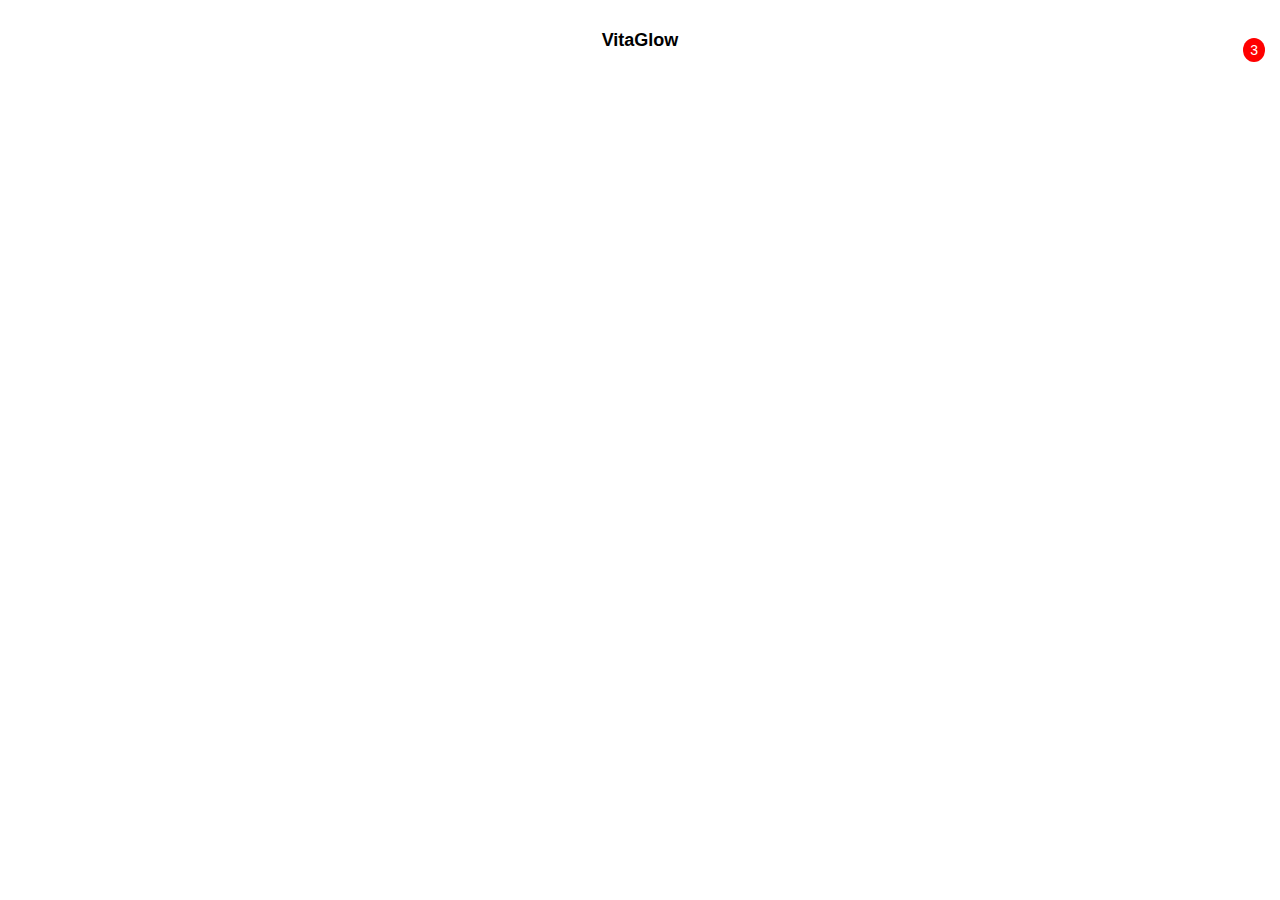
<file: index.html>
<!DOCTYPE html>
<html lang="en">
<head>
    <meta charset="UTF-8">
    <meta name="viewport" content="width=device-width, initial-scale=1.0">
    <title>VitaGlow</title>
    <link rel="stylesheet" href="styles.css">
<link rel="stylesheet" href=
  "https://site-assets.fontawesome.com/releases/v6.7.1/css/all.css">
  <link rel="stylesheet" href=
  "https://site-assets.fontawesome.com/releases/v6.7.1/css/sharp-duotone-thin.css">
  <link rel="stylesheet" href=
  "https://site-assets.fontawesome.com/releases/v6.7.1/css/sharp-duotone-solid.css">
  <link rel="stylesheet" href=
  "https://site-assets.fontawesome.com/releases/v6.7.1/css/sharp-duotone-regular.css">
  <link rel="stylesheet" href=
  "https://site-assets.fontawesome.com/releases/v6.7.1/css/sharp-duotone-light.css">
  <link rel="stylesheet" href=
  "https://site-assets.fontawesome.com/releases/v6.7.1/css/sharp-thin.css">
  <link rel="stylesheet" href=
  "https://site-assets.fontawesome.com/releases/v6.7.1/css/sharp-solid.css">
  <link rel="stylesheet" href=
  "https://site-assets.fontawesome.com/releases/v6.7.1/css/sharp-regular.css">
  <link rel="stylesheet" href=
  "https://site-assets.fontawesome.com/releases/v6.7.1/css/sharp-light.css">
  <link rel="stylesheet" href=
  "https://site-assets.fontawesome.com/releases/v6.7.1/css/duotone-thin.css">
  <link rel="stylesheet" href=
  "https://site-assets.fontawesome.com/releases/v6.7.1/css/duotone-regular.css">
  <link rel="stylesheet" href=
  "https://site-assets.fontawesome.com/releases/v6.7.1/css/duotone-light.css"></head>
<body>

    <header>
        <div class="icon truck-icon">
            <i id="tracking" class="fas fa-truck"></i>
        </div>
        <h2>VitaGlow</h2>
        <div class="cart-icon">
            <i class="fas fa-shopping-bag"></i>
            <span class="cart-count">3</span>
        </div>
    </header>

    <main id="product-container">
        <!-- Products will be added here dynamically -->
    </main>
 <div class="popup" id="popup">
    <div class="popup-content">
        <button class="close-button">Close</button>
        <div class="popup-details">
            <div class="compact-header">
                <div class="small-image"></div>
                <div class="product-info">
                    <h2></h2>
                    <p class="price"></p>
                </div>
            </div>
            <div class="product-details">
                <p>✨ যদি চাই গ্লোয়িং, সফট ও হাইড্রেটেড স্কিন....<br>
                তাহলে একটাই সলিউশন <br>
                COSRX Advanced Snail 92 All in One Cream✨</p>

                <p>COSRX Advanced Snail 92 All in One Cream মূলত snail mucin (শামুকের নিঃসৃত মিউসিন) দিয়ে তৈরি, যা ত্বকের হাইড্রেশন, রিপেয়ার এবং ব্রাইটনিং-এ সাহায্য করে।</p>

                <p><strong>মূল উপাদান ও উপকারিতা:</strong></p>
                <ol>
                    <li>Snail Secretion Filtrate (92%) – ত্বকের আর্দ্রতা ধরে রাখে, হাইড্রেশন দেয় এবং স্কিন রিপেয়ার করে।</li>
                    <li>Sodium Hyaluronate – স্কিন ডিপলি ময়েশ্চারাইজ করে, পানি ধরে রাখে</li>
                    <li>Panthenol (Vitamin B5) – স্কিনকে শান্ত করে, লালচে ভাব কমায় এবং হাইড্রেট করে।</li>
                    <li>Allantoin – স্কিন সফট ও স্মুথ করে এবং ইরিটেশন কমায়।</li>
                    <li>Arginine – স্কিন রিপেয়ার ও অ্যান্টি-এজিং প্রভাব রাখে।</li>
                    <li>Carbomer – ক্রিমের টেক্সচার মসৃণ রাখতে সাহায্য করে।</li>
                </ol>
                <p>এটি অ্যালকোহল-মুক্ত, প্যারাবেন-মুক্ত, সুগন্ধি-মুক্ত।</p>

                <p><strong>যাদের জন্য উপযুক্ত:</strong></p>
                <p>✅ ড্রাই স্কিন – স্কিনকে গভীরভাবে ময়েশ্চারাইজ করে ও হাইড্রেশন ধরে রাখে।<br>
                ✅ কম্বিনেশন স্কিন – স্কিনের শুষ্ক অংশগুলিকে ময়েশ্চার দেয়, কিন্তু খুব বেশি তেলতেলে করে না।<br>
                ✅ সেনসিটিভ স্কিন – স্কিন রিপেয়ার করে, রেডনেস কমায় ও স্কিনকে শান্ত রাখে।<br>
                ✅ নরমাল স্কিন – নিয়মিত ব্যবহার করলে স্কিন সফট ও গ্লোয়িং রাখে।</p>

                <p><strong>যাদের জন্য কম উপযুক্ত:</strong></p>
                <p>❌ অয়েলি ও একনে-প্রোন স্কিন – এটি একটু ভারী টেক্সচারের, তাই একনে-প্রোন বা একদম বেশি তেলতেলে স্কিনে ব্রেকআউটের সম্ভাবনা থাকতে পারে।</p>

                <p>তবে যদি অয়েলি স্কিনের কেউ এটি ব্যবহার করতে চান, তাহলে খুব অল্প পরিমাণে নিয়ে নরমাল বা শীতকালে ব্যবহার করা যেতে পারে।<br>
                যাদের snail mucin-এর প্রতি অ্যালার্জি আছে, তাদের জন্য এটি উপযুক্ত নয়।</p>
            </div>
        </div>
        <div class="floating-buttons">
            <button class="btn-solid order-now" onclick="window.location.href='address.html'">Order Now</button>
            <button class="btn-solid add-to-cart">Add to Cart</button>
        </div>
    </div>
</div> <script src="script.js"></script>


</body>
</html>
</file>
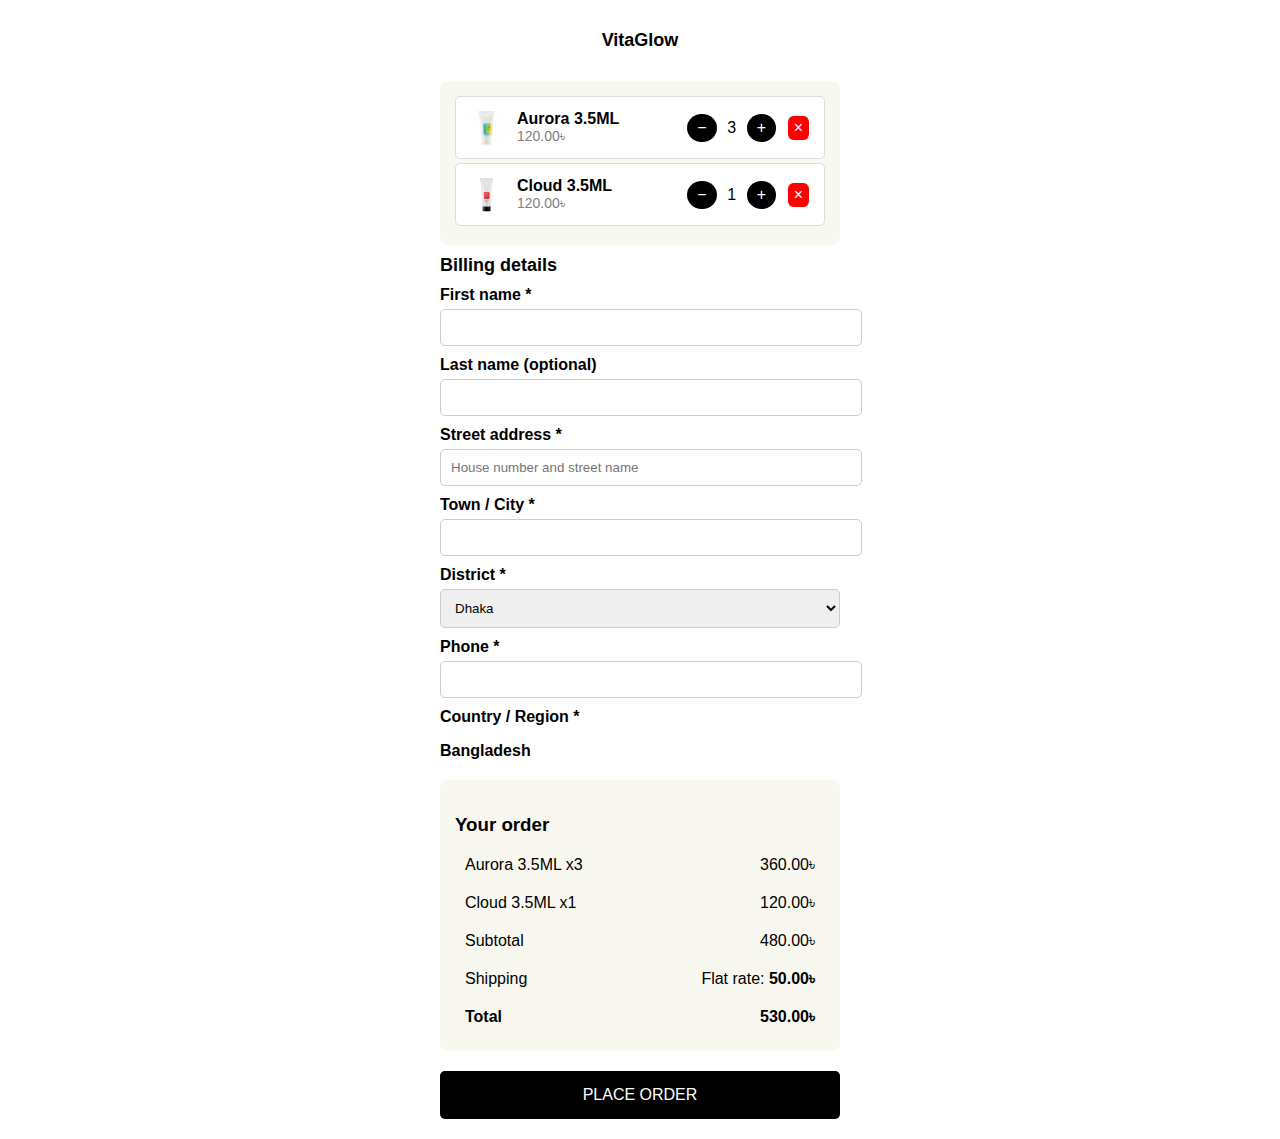
<file: address.html>
<!DOCTYPE html>
<html lang="en">
<head>
    <meta charset="UTF-8">
    <meta name="viewport" content="width=device-width, initial-scale=1.0">
    <title>Checkout Page</title>
      <link rel="stylesheet" href="https://site-assets.fontawesome.com/releases/v6.7.1/css/all.css">
    <link rel="stylesheet" href=
  "https://site-assets.fontawesome.com/releases/v6.7.1/css/duotone-regular.css">
  <link rel="stylesheet" href=
  "https://site-assets.fontawesome.com/releases/v6.7.1/css/duotone-light.css">
  <style>
        body {
            font-family: Arial, sans-serif;
            margin: 0;
            padding: 20px;
        }
        .container {
            max-width: 400px;
            margin: auto;
            background-color: #fff;
            border-radius: 8px;
        }
  .cart-items {
    background-color: #f8f8f1;
    padding: 15px;
    margin-top: 20px;
    border-radius: 8px;
    display: flex;              /* Added */
    flex-direction: column;     /* Added */
    align-items: center;        /* Keeps items centered vertically */
}

.cart-item {
    display: flex;
    align-items: center;
    background: white;
    padding: 8px;
    border-radius: 5px;
    margin-bottom: 4px;
    position: relative;
    border: 1px solid #ddd;
    width: 100%;                /* Changed from 96% to 100% */
    max-width: 600px;           /* Added to prevent overflow */
    gap: 8px;
    box-sizing: border-box;     /* Added to include padding in width */
}

.cart-item img {
    width: 45px;
    height: 45px;
    object-fit: cover;
    border-radius: 5px;
    flex-shrink: 0;
}

.item-details {
    display: flex;
    flex-direction: column;
    flex: 1;
    min-width: 0;
}

.item-info {
    display: flex;
    flex-direction: column;
}

.item-name {
    font-weight: bold;
    font-size: 16px;
    white-space: nowrap;
    overflow: hidden;
    text-overflow: ellipsis;
}

.item-price {
    color: gray;
    font-size: 14px;
}

.quantity-controls {
    display: flex;
    align-items: center;
    justify-content: center;
    gap: 5px;
    margin-left: auto;
    padding-right: 40px;        /* Reduced from 21% to a fixed value */
    height: 100%;
}

.quantity-btn {
    background: black;
    color: white;
    border: none;
    padding: 5px 10px;
    cursor: pointer;
    border-radius: 50%;
    font-size: 16px;
}

.quantity-number {
    min-width: 20px;
    text-align: center;
    font-size: 16px;
}

.remove-item {
    background: red;
    color: white;
    border: none;
    font-size: 16px;
    cursor: pointer;
    padding: 3px 6px;
    position: absolute;
    right: 15px;
    border-radius: 25%;
}
        h2 {
            margin-bottom: 10px;
        }
        label {
            font-weight: bold;
            display: block;
            margin-top: 10px;
        }
        input, select {
            width: 100%;
            padding: 10px;
            margin-top: 5px;
            border: 1px solid #ccc;
            border-radius: 5px;
        }
        .order-summary {
            background-color: #f8f8f1;
            padding: 15px;
            margin-top: 20px;
            border-radius: 8px;
        }
        .order-summary h3 {
            margin-bottom: 10px;
        }
        .order-table {
            width: 100%;
            border-collapse: collapse;
        }
        .order-table td, .order-table th {
            padding: 10px;
        }
        .order-table td:first-child {
            text-align: left;
        }
        .order-table td:last-child {
            text-align: right;
        }
        .total {
            font-weight: bold;
        }
        .place-order {
            background-color: black;
            color: white;
            padding: 15px;
            width: 100%;
            border: none;
            cursor: pointer;
            font-size: 16px;
            margin-top: 20px;
            border-radius: 5px;
        }
   header {
    display: flex;
    justify-content: space-between;
    align-items: center;
    padding: 0;
    background: white;
    font-size: 24px;
    position: relative;
    overflow: hidden;
}
.icon i, .cart-icon i {
    font-size: 30px;
}

.cart-icon {
  color:white;
    position: relative;
}

.cart-count {
    position: absolute;
    top: -5px;
    right: -5px;
    background: white;
    color: white;
    font-size: 14px;
    border-radius: 50%;
    padding: 4px 7px;
}
@keyframes rotate-shake {
    0%, 100% { transform: rotate(0deg); }
    20% { transform: rotate(-10deg); }
    40% { transform: rotate(10deg); }
    60% { transform: rotate(-10deg); }
    80% { transform: rotate(10deg); }
}

.cart-shaking {
    animation: rotate-shake 0.5s ease-in-out;
}
.truck-icon {
    position: relative;
    transition: transform 2s linear;
}
  h2 {
    font-size: 18px;
    margin-top: 10px;
}

    </style>
</head>
<body>
 <header>
        <div class="icon truck-icon">
            <i onclick="window.location.href='index.html'" id="tracking" class="fas fa-arrow-left"></i>
        </div>
        <h2>VitaGlow</h2>
        <div class="cart-icon">
                 <i onclick="window.location.href='index.html'" id="tracking" class="fas fa-arrow-left"></i>
       <span class="cart-count"></span>
        </div>
    </header>

<div class="container">
  <div class="cart-items"></div>

    <h2>Billing details</h2>
    <label>First name *</label>
    <input type="text">

    <label>Last name (optional)</label>
    <input type="text">

    
    <label>Street address *</label>
    <input type="text" placeholder="House number and street name">

    <label>Town / City *</label>
    <input type="text">

    <label>District *</label>
    <select id="districts">
        <!-- Populated by JavaScript -->
    </select>

    <label>Phone *</label>
    <input type="text">
<label>Country / Region *</label>
    <p><strong>Bangladesh</strong></p>

    <div class="order-summary">
        <h3>Your order</h3>
        <table class="order-table">
            <tbody id="orderDetails"></tbody>
            <tr>
                <td>Shipping</td>
                <td>Flat rate: <strong>50.00৳</strong></td>
            </tr>
            <tr class="total">
                <td>Total</td>
                <td id="totalPrice"></td>
            </tr>
        </table>
    </div>

    <button class="place-order"   onclick="window.location.href='process.html'">PLACE ORDER</button>
</div>

<script>
    // Product Data
    // Initial products array
const products = [
    { name: "Aurora 3.5ML", quantity: 3, price: 120.00 },
    { name: "Cloud 3.5ML", quantity: 1, price: 120.00 }
];

// Convert initial products to cart format with added IDs and images
let cart = products.map((product, index) => ({
    id: index + 1,
    name: product.name,
    price: product.price,
    quantity: product.quantity,
    image: `p${index + 1}.jpg`
}));

// DOM elements
const cartItemsContainer = document.querySelector(".cart-items");
const orderDetails = document.getElementById("orderDetails");
const subtotalElement = document.getElementById("subtotal");
const totalPriceElement = document.getElementById("totalPrice");

// Districts List
const districts = [
    "Dhaka", "Chattogram", "Rajshahi", "Khulna", "Barishal",
    "Sylhet", "Rangpur", "Mymensingh", "Cumilla", "Gazipur",
    "Narayanganj", "Jessore", "Bogra", "Dinajpur", "Tangail"
];

function renderCart() {
    // Clear existing content
    cartItemsContainer.innerHTML = "";
    orderDetails.innerHTML = "";
    
    let subtotal = 0;
    const shippingCost = 50.00;

    // Render cart items
    cart.forEach(item => {
        subtotal += item.price * item.quantity;

        // Cart items display
        const cartItem = document.createElement("div");
        cartItem.classList.add("cart-item");
        cartItem.innerHTML = `
            <img src="${item.image}" alt="${item.name}">
            <div class="item-details">
                <div class="item-info">
                    <span class="item-name">${item.name}</span>
                    <span class="item-price">${item.price.toFixed(2)}৳</span>
                </div>
            </div>
            <div class="quantity-controls">
                <button class="quantity-btn decrease" data-id="${item.id}">−</button>
                <span class="quantity-number">${item.quantity}</span>
                <button class="quantity-btn increase" data-id="${item.id}">+</button>
            </div>
            <button class="remove-item" data-id="${item.id}">×</button>
        `;
        cartItemsContainer.appendChild(cartItem);

        // Order details display
        const row = document.createElement("tr");
        row.innerHTML = `
            <td>${item.name} x${item.quantity}</td>
            <td>${(item.price * item.quantity).toFixed(2)}৳</td>
        `;
        orderDetails.appendChild(row);
    });

    // Add subtotal row
    const subtotalRow = document.createElement("tr");
    subtotalRow.innerHTML = `<td>Subtotal</td><td>${subtotal.toFixed(2)}৳</td>`;
    orderDetails.appendChild(subtotalRow);

    // Calculate and display total
    const total = subtotal + shippingCost;
    
    // Update total price (now inside the table)
    if (totalPriceElement) {
        totalPriceElement.innerHTML = `<strong>${total.toFixed(2)}৳</strong>`;
    }

    // Update subtotal if element exists
    if (subtotalElement) {
        subtotalElement.textContent = `${subtotal.toFixed(2)}৳`;
    }
}

function updateQuantity(id, change) {
    id = parseInt(id);
    const item = cart.find(product => product.id === id);
    if (item) {
        item.quantity += change;
        if (item.quantity < 1) {
            removeItem(id);
            return;
        }
        renderCart();
    }
}

function removeItem(id) {
    id = parseInt(id);
    cart = cart.filter(item => item.id !== id);
    renderCart();
}

// Event listener for cart interactions
cartItemsContainer.addEventListener("click", function (e) {
    if (e.target.classList.contains("increase")) {
        updateQuantity(e.target.dataset.id, 1);
    } else if (e.target.classList.contains("decrease")) {
        updateQuantity(e.target.dataset.id, -1);
    } else if (e.target.classList.contains("remove-item")) {
        removeItem(e.target.dataset.id);
    }
});

// Populate districts dropdown
const districtSelect = document.getElementById("districts");
districts.forEach(district => {
    const option = document.createElement("option");
    option.textContent = district;
    districtSelect.appendChild(option);
});

// Initial render
renderCart();
</script>

</body>
</html>
</file>
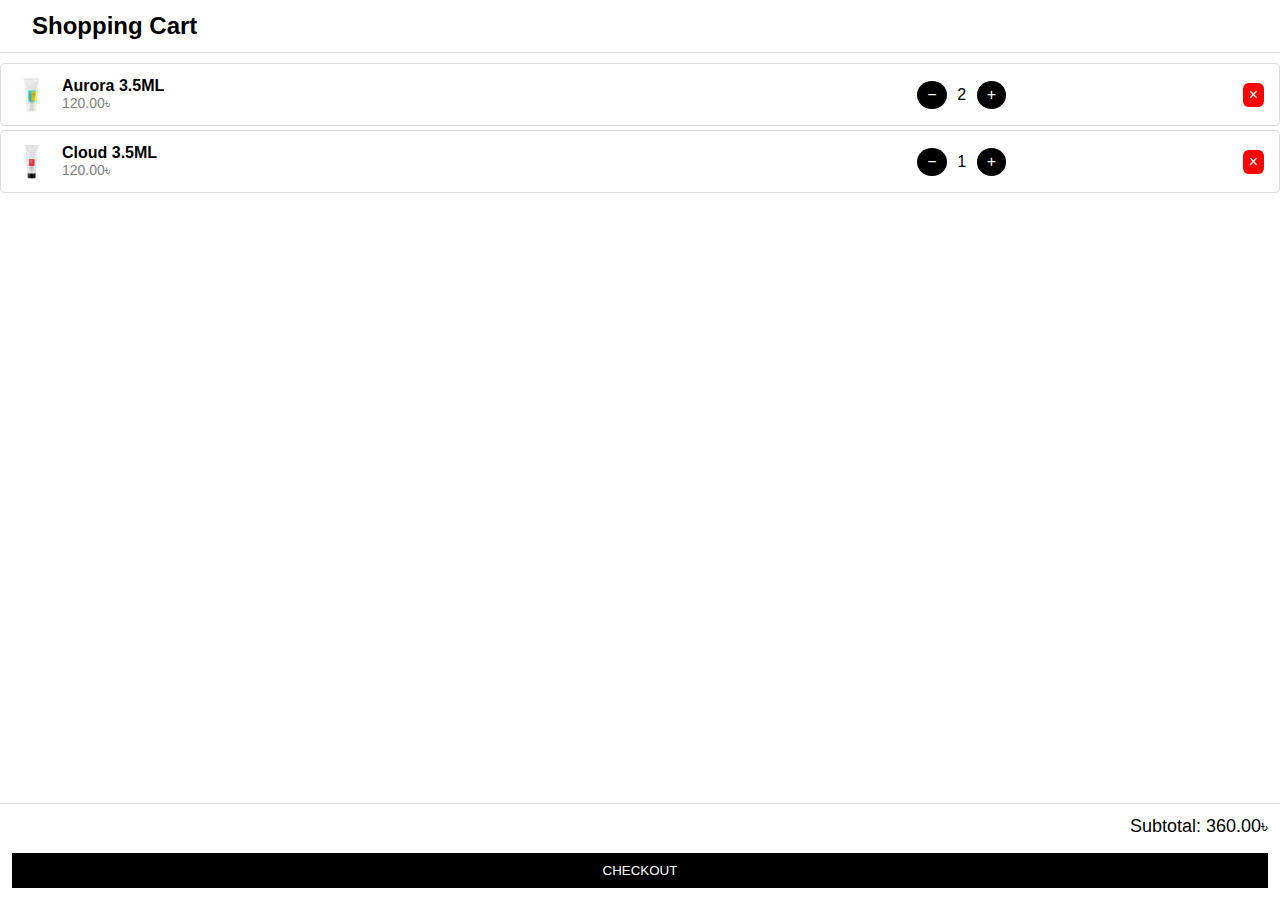
<file: cart.html>
<!DOCTYPE html>
<html lang="en">
<head>
    <meta charset="UTF-8">
    <meta name="viewport" content="width=device-width, initial-scale=1.0">
    <title>Shopping Cart</title>
    <link rel="stylesheet" href="https://site-assets.fontawesome.com/releases/v6.7.1/css/all.css">
    <link rel="stylesheet" href=
  "https://site-assets.fontawesome.com/releases/v6.7.1/css/duotone-regular.css">
  <link rel="stylesheet" href=
  "https://site-assets.fontawesome.com/releases/v6.7.1/css/duotone-light.css">
    <style>
        * {
            box-sizing: border-box;
            margin: 0;
            padding: 0;
        }

        body {
            font-family: Arial, sans-serif;
            background: #fff;
            display: flex;
            flex-direction: column;
            height: 100vh;
            overflow-x: hidden;
        }

        header {
            display: flex;
            gap:20px;
            align-items: center;
            padding: 12px;
            background: white;
            border-bottom: 1px solid #ddd;
            position: sticky;
            top: 0;
            z-index: 1000;
            width: 100%;
            margin-bottom:10px;
        }

        .close-cart {
            background: none;
            border: none;
            font-size: 24px;
            cursor: pointer;
        }

        .cart-item {
            display: flex;
            align-items: center;
            background: white;
            padding: 8px;
            border-radius: 5px;
            margin-bottom: 4px;
            position: relative;
            border: 1px solid #ddd;
            width: 100%;
            gap: 8px;
        }

        .cart-item img {
            width: 45px;
            height: 45px;
            object-fit: cover;
            border-radius: 5px;
            flex-shrink: 0;
        }

        .item-details {
            display: flex;
            flex-direction: column;
            flex: 1;
            min-width: 0;
        }

        .item-info {
            display: flex;
            flex-direction: column;
        }

        .item-name {
            font-weight: bold;
            font-size: 16px;
            white-space: nowrap;
            overflow: hidden;
            text-overflow: ellipsis;
        }

        .item-price {
            color: gray;
            font-size: 14px;
        }

        .quantity-controls {
            display: flex;
            align-items: center;
            justify-content: center;
            gap: 5px;
            margin-left: auto;
            padding-right: 21%;
            height: 100%;
        }

        .quantity-btn {
            background: black;
            color: white;
            border: none;
            padding: 5px 10px;
            cursor: pointer;
            border-radius: 50%;
            font-size: 16px;
        }

        .quantity-number {
            min-width: 20px;
            text-align: center;
            font-size: 16px;
        }

        .remove-item {
            background: red;
            color: white;
            border: none;
            font-size: 16px;
            cursor: pointer;
            padding: 3px 6px;
            position: absolute;
            right:15px;
            
            border-radius: 25%;
        }

        footer {
            padding: 12px;
            background: white;
            border-top: 1px solid #ddd;
            position: fixed;
            bottom: 0;
            width: 100%;
        }

        footer p {
            font-size: 18px;
            text-align: right;
            margin: 0 0 8px;
        }

        .view-cart, .checkout {
            width: 100%;
            padding: 10px;
            margin-top: 8px;
            border: none;
            cursor: pointer;
        }

        .view-cart {
            background: white;
            border: 1px solid black;
        }

        .checkout {
            background: black;
            color: white;
        }

        @media (max-width: 480px) {
            .item-name {
                max-width: 100px;
            }
        }
    </style>
</head>
<body>
    
    <header>
          <button onclick="window.location.href='index.html'" class="close-cart"><i class="fas fa-arrow-left"></i></button>
      <h2>Shopping Cart</h2>
    </header>

    <div class="cart-items"></div>

    <footer>
        <p>Subtotal: <span id="subtotal">0.00৳</span></p>
        <button onclick="window.location.href='address.html'" class="checkout">CHECKOUT</button>
    </footer>

    <script>
        document.addEventListener("DOMContentLoaded", function () {
            const cartItemsContainer = document.querySelector(".cart-items");
            const subtotalElement = document.getElementById("subtotal");

            let cart = [
                { id: 1, name: "Aurora 3.5ML", price: 120, quantity: 2, image: "p1.jpg" },
                { id: 2, name: "Cloud 3.5ML", price: 120, quantity: 1, image: "p2.jpg" }
            ];

            function renderCart() {
                cartItemsContainer.innerHTML = "";
                let subtotal = 0;

                cart.forEach(item => {
                    subtotal += item.price * item.quantity;

                    const cartItem = document.createElement("div");
                    cartItem.classList.add("cart-item");
                    cartItem.innerHTML = `
                        <img src="${item.image}" alt="${item.name}">
                        <div class="item-details">
                            <div class="item-info">
                                <span class="item-name">${item.name}</span>
                                <span class="item-price">${item.price.toFixed(2)}৳</span>
                            </div>
                        </div>
                        <div class="quantity-controls">
                            <button class="quantity-btn decrease" data-id="${item.id}">−</button>
                            <span class="quantity-number">${item.quantity}</span>
                            <button class="quantity-btn increase" data-id="${item.id}">+</button>
                        </div>
                        <button class="remove-item" data-id="${item.id}">×</button>
                    `;
                    cartItemsContainer.appendChild(cartItem);
                });

                subtotalElement.textContent = `${subtotal.toFixed(2)}৳`;
            }

            function updateQuantity(id, change) {
                id = parseInt(id);
                const item = cart.find(product => product.id === id);
                if (item) {
                    item.quantity += change;
                    if (item.quantity < 1) {
                        removeItem(id);
                        return;
                    }
                }
                renderCart();
            }

            function removeItem(id) {
                id = parseInt(id);
                cart = cart.filter(item => item.id !== id);
                renderCart();
            }

            cartItemsContainer.addEventListener("click", function (e) {
                if (e.target.classList.contains("increase")) {
                    updateQuantity(e.target.dataset.id, 1);
                } else if (e.target.classList.contains("decrease")) {
                    updateQuantity(e.target.dataset.id, -1);
                } else if (e.target.classList.contains("remove-item")) {
                    removeItem(e.target.dataset.id);
                }
            });

            renderCart();
        });
    </script>
</body>
</html>
</file>
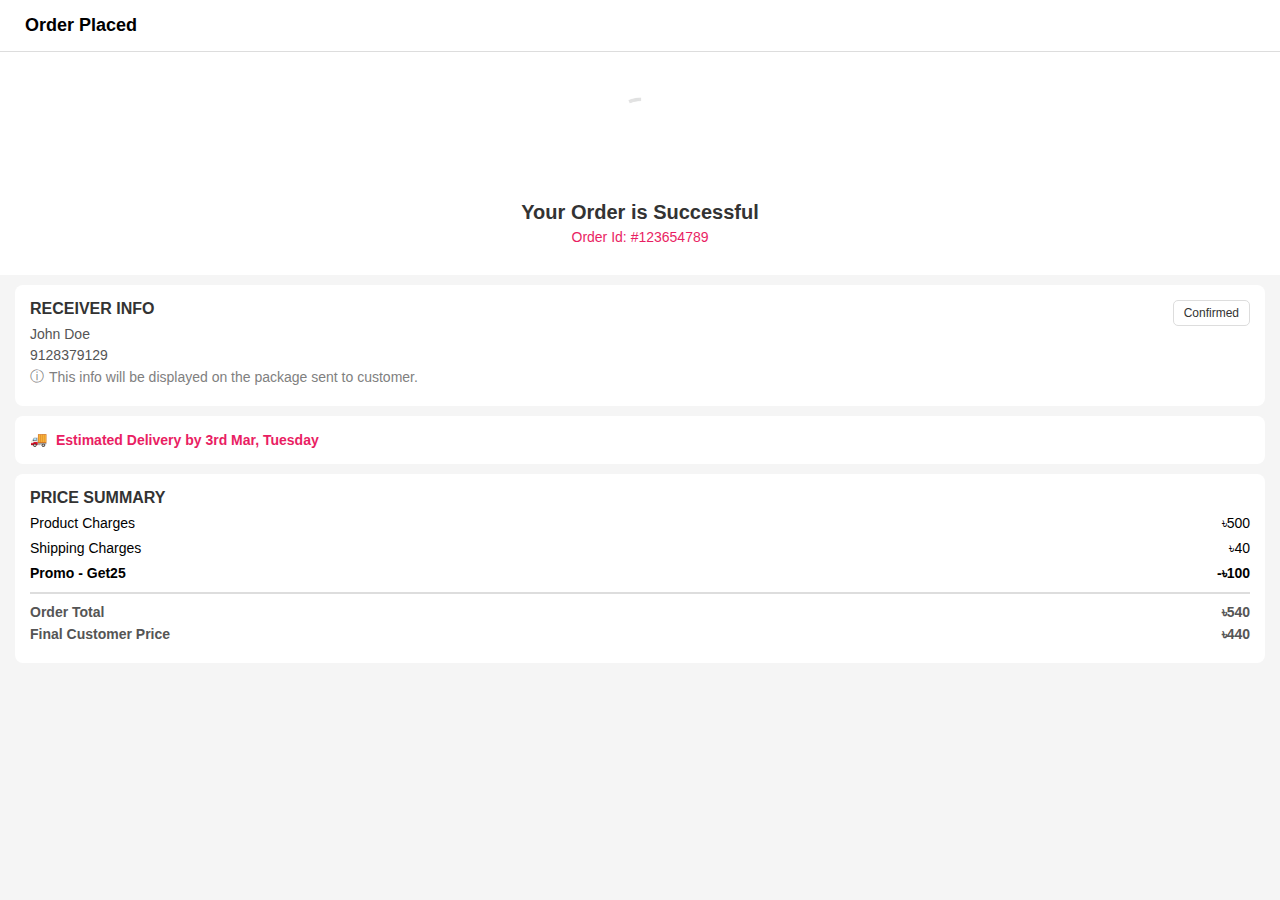
<file: done.html>
<!DOCTYPE html>
<html lang="en">
<head>
    <meta charset="UTF-8">
    <meta name="viewport" content="width=device-width, initial-scale=1.0">
   <link rel="stylesheet" href="https://site-assets.fontawesome.com/releases/v6.7.1/css/all.css">
    <link rel="stylesheet" href=
  "https://site-assets.fontawesome.com/releases/v6.7.1/css/duotone-regular.css">
  <link rel="stylesheet" href=
  "https://site-assets.fontawesome.com/releases/v6.7.1/css/duotone-light.css">
     <title>Order Confirmation</title>
    <style>
        * {
            margin: 0;
            padding: 0;
            box-sizing: border-box;
            font-family: Arial, sans-serif;
        }

        body {
            background-color: #f5f5f5;
            padding: 0;
        }

        /* Header */
        .header {
            display: flex;
            align-items: center;
            padding: 15px;
            font-size: 18px;
            font-weight: bold;
            border-bottom: 1px solid #ddd;
            background: #fff;
        }

        .back-button {
            font-size: 22px;
            margin-right: 10px;
            cursor: pointer;
            color: #333;
        }

        /* Success Section */
        .success {
            text-align: center;
            padding: 30px 20px;
            background: #fff;
        }

        .checkmark-container {
            position: relative;
            display: inline-block;
            margin-bottom: 15px;
        }

        .checkmark {
            width: 100px;
            height: 100px;
        }
        .order-success {
            font-size: 20px;
            font-weight: bold;
            color: #333;
        }

        .order-id {
            color: #e91e63;
            font-size: 14px;
            margin-top: 5px;
        }

        /* Sections */
        .section {
            padding: 15px;
            background: #fff;
            margin: 10px 15px;
            border-radius: 8px;
        }

        .section h3 {
            font-size: 16px;
            margin-bottom: 8px;
            color: #333;
            text-transform: uppercase;
        }

        .section p {
            font-size: 14px;
            color: #555;
            margin: 5px 0;
        }

        .change-btn {
            float: right;
            padding: 5px 10px;
            font-size: 12px;
            border: 1px solid #ddd;
            border-radius: 5px;
            background: #fff;
            cursor: pointer;
            color: #333;
        }

        /* Info Note */
        .info-note {
            display: flex;
            align-items: center;
            font-size: 12px;
            color: #888;
            margin-top: 10px;
        }

        .info-note::before {
            content: "ⓘ";
            margin-right: 5px;
            font-size: 14px;
        }

        /* Delivery */
        .delivery {
            display: flex;
            align-items: center;
            padding: 15px;
            font-size: 14px;
            color: #e91e63;
            font-weight: bold;
            background: #fff;
            margin: 10px 15px;
            border-radius: 8px;
        }

        .delivery-icon {
            width: 18px;
            height: 18px;
            margin-right: 8px;
        }

        /* Price Summary */
        .price-summary p {
            display: flex;
            justify-content: space-between;
            font-size: 14px;
            color: black;
            margin: 8px 0;
        }

        .promo {
            color: green;
            font-weight: bold;
        }

        hr {
            border: 0.5px solid #ddd;
            margin: 10px 0;
        }

        .final-price {
            font-size: 14px;
            font-weight: bold;
            color: #333;
            display: flex;
            justify-content: space-between;
            margin: 8px 0;
        }
    </style>
</head>
<body>

    <!-- Header -->
    <div class="header">
        <span class="back-button" onclick="location.replace('index.html')"><i class="fas fa-arrow-left"></i></span>
        Order Placed
    </div>

    <!-- Success Message -->
    <div class="success">
        <div class="checkmark-container">
            <img src="done.gif" alt="Success" class="checkmark">
         </div>
        <p class="order-success">Your Order is Successful</p>
        <p class="order-id">Order Id: #<span id="order-id"></span></p>
    </div>

    <!-- Sender Info -->
    <div class="section">
        <h3>Receiver Info <button class="change-btn">Confirmed</button></h3>
        <p><span id="sender-name"></span></p>
        <p><span id="sender-phone"></span></p>
        <p style="color:gray;" class="info-note">This info will be displayed on the package sent to customer.</p>
    </div>

    <!-- Estimated Delivery -->
    <div class="delivery">
        <span class="delivery-icon">🚚</span>
        <p>Estimated Delivery by <span id="delivery-date"></span></p>
    </div>

    <!-- Price Summary -->
    <div class="section">
        <h3>Price Summary</h3>
        <div class="price-summary">
            <p>Product Charges <span>৳<span id="product-price"></span></span></p>
            <p>Shipping Charges <span>৳<span id="shipping-charge"></span></span></p>
            <p class="promo"><span id="promo-code"></span> <span>-৳<span id="discount"></span></span></p>
        </div>
        <hr>
        <p class="final-price">Order Total <span>৳<span id="order-total"></span></span></p>
        <p class="final-price">Final Customer Price <span>৳<span id="final-price"></span></span></p>
    </div>

    <script>
        // Order Data
        const orderDetails = {
            orderId: "123654789",
            senderName: "John Doe",
            senderPhone: "9128379129",
            deliveryDate: "3rd Mar, Tuesday",
            productPrice: 500,
            shippingCharge: 40,
            promoCode: "Get25",
            discount: 100
        };

        // Calculate Totals
        const orderTotal = orderDetails.productPrice + orderDetails.shippingCharge;
        const finalPrice = orderTotal - orderDetails.discount;

        // Insert Data into HTML
        document.getElementById("order-id").textContent = orderDetails.orderId;
        document.getElementById("sender-name").textContent = orderDetails.senderName;
        document.getElementById("sender-phone").textContent = orderDetails.senderPhone;
        document.getElementById("delivery-date").textContent = orderDetails.deliveryDate;
        document.getElementById("product-price").textContent = orderDetails.productPrice;
        document.getElementById("shipping-charge").textContent = orderDetails.shippingCharge;
        document.getElementById("promo-code").textContent = `Promo - ${orderDetails.promoCode}`;
        document.getElementById("discount").textContent = orderDetails.discount;
        document.getElementById("order-total").textContent = orderTotal;
        document.getElementById("final-price").textContent = finalPrice;
    </script>

</body>
</html>
</file>
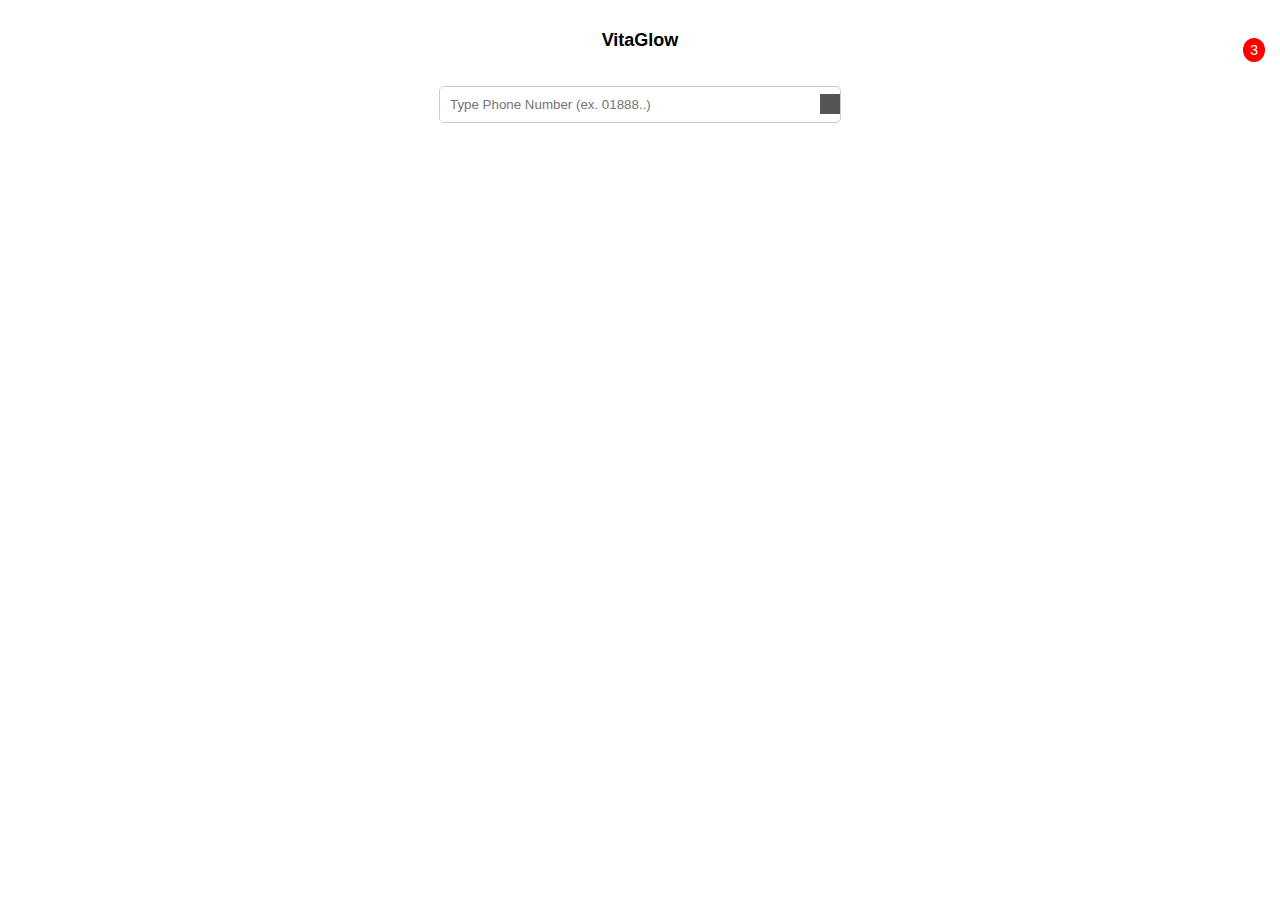
<file: orderlist.html>
<!DOCTYPE html>
<html lang="en">
<head>
    <meta charset="UTF-8">
    <meta name="viewport" content="width=device-width, initial-scale=1.0">
   <link rel="stylesheet" href="https://site-assets.fontawesome.com/releases/v6.7.1/css/all.css">
      <link rel="stylesheet" href=
  "https://site-assets.fontawesome.com/releases/v6.7.1/css/duotone-regular.css">
  <link rel="stylesheet" href=
  "https://site-assets.fontawesome.com/releases/v6.7.1/css/duotone-light.css">
  <title>Order Search</title>
    <style>
        body {
    font-family: Arial, sans-serif;
    text-align: center;
    margin: 0;
    padding: 0;
}

        .search-container {
            display: flex;
            align-items: center;
            border: 1px solid #ccc;
            border-radius: 5px;
            overflow: hidden;
            max-width: 400px;
            margin: 0 auto 20px;
        }
        .search-container input {
            border: none;
            padding: 10px;
            flex: 1;
            outline: none;
        }
        .search-container button {
            background: #555;
            color: white;
            border: none;
            padding: 10px;
            cursor: pointer;
        }
        .order-box {
            text-align: left;
            margin: 20px auto;
            max-width: 400px;
            padding-bottom: 15px;
            border-bottom: 1px solid #ddd;
        }
        h3 {
            margin-bottom: 5px;
        }
        .track-btn {
            display: block;
            width: 100%;
            padding: 12px;
            margin-top: 10px;
            border: 2px solid black;
            background: white;
            color: black;
            border-radius: 50px;
            font-size: 14px;
            font-weight: bold;
            cursor: pointer;
            text-align: center;
        }
        .track-btn:hover {
            background: black;
            color: white;
        }
  header {
    display: flex;
    justify-content: space-between;
    align-items: center;
    padding: 20px;
    background: white;
    font-size: 24px;
    position: relative;
    overflow: hidden;
}
.icon i, .cart-icon i {
    font-size: 30px;
}

.cart-icon {
    position: relative;
}

.cart-count {
    position: absolute;
    top: -5px;
    right: -5px;
    background: red;
    color: white;
    font-size: 14px;
    border-radius: 50%;
    padding: 4px 7px;
}
@keyframes rotate-shake {
    0%, 100% { transform: rotate(0deg); }
    20% { transform: rotate(-10deg); }
    40% { transform: rotate(10deg); }
    60% { transform: rotate(-10deg); }
    80% { transform: rotate(10deg); }
}

.cart-shaking {
    animation: rotate-shake 0.5s ease-in-out;
}
.truck-icon {
    position: relative;
    transition: transform 2s linear;
}h2 {
    font-size: 18px;
    margin-top: 10px;
}
    </style>
</head>
<body>
 <header>
        <div class="icon truck-icon">
            <i onclick="window.location.href='index.html'" id="tracking" class="fas fa-arrow-left"></i>
        </div>
        <h2>VitaGlow</h2>
        <div class="cart-icon">
            <i class="fas fa-shopping-bag"></i>
            <span class="cart-count">3</span>
        </div>
    </header>

    <div class="search-container">
        <input type="text" id="searchInput" placeholder="Type Phone Number (ex. 01888..)">
        <button onclick="searchOrder()"><i class="fa-duotone fa-regular fa-magnifying-glass-location"></i></button>
    </div>

    <div id="orderDetails"></div>

    <script>
        const orders = [
            { id: "01888396332", date: "October 17, 2023", status: "Delivered", method: "Standard", deliveryDate: "October 19, 2023", tracking: "123456789", name: "John Newman", country: "US", phone: "(415) 315-9111" },
            { id: "01888396332", date: "October 17, 2023", status: "Returned", method: "Express", deliveryDate: "October 21, 2023", tracking: "123456789", name: "John Newman", country: "US", phone: "(415) 315-9111" },
            { id: "65507676108", date: "October 18, 2023", status: "Shipped", method: "Express", deliveryDate: "October 20, 2023", tracking: "987654321", name: "Alice Brown", country: "US", phone: "(310) 678-4321" },
            { id: "65507676109", date: "October 19, 2023", status: "Processing", method: "Standard", deliveryDate: "October 22, 2023", tracking: "567890123", name: "Robert Smith", country: "US", phone: "(212) 555-7890" }
        ];

        function searchOrder() {
            const input = document.getElementById("searchInput").value.trim();
            const orderDetails = document.getElementById("orderDetails");
            orderDetails.innerHTML = "";

            const matchingOrders = orders.filter(order => order.id === input);

            if (matchingOrders.length > 0) {
                matchingOrders.forEach(order => {
                    orderDetails.innerHTML += `
                        <div class="order-box">
                            <h3>Standard Order</h3>
                            <p><strong>Order #${order.id}</strong> | ${order.date}</p>
                            <p><strong>Status:</strong> ${order.status}</p>
                            <p><strong>Shipping Method:</strong> ${order.method}</p>
                            <p><strong>Delivery By:</strong> ${order.deliveryDate}</p>
                            <p><strong>Tracking #:</strong> ${order.tracking}</p>
                            <p><strong>Ship To:</strong> ${order.name}</p>
                            <p>${order.country}</p>
                            <p>${order.phone}</p>
                            <button class="track-btn" onclick="window.location.href='track.html'">View tracking info</button>
                        </div>
                    `;
                });
            } else {
                orderDetails.innerHTML = "<p>No orders found.</p>";
            }
        }
  const cartIcon = document.querySelector(".cart-icon");
    cartIcon.addEventListener("click", () => {
        cartIcon.classList.add("cart-shaking");
        setTimeout(() => {
            cartIcon.classList.remove("cart-shaking");
                 location.replace('cart.html');
       
        }, 500);
    });
    </script>

</body>
</html>
</file>
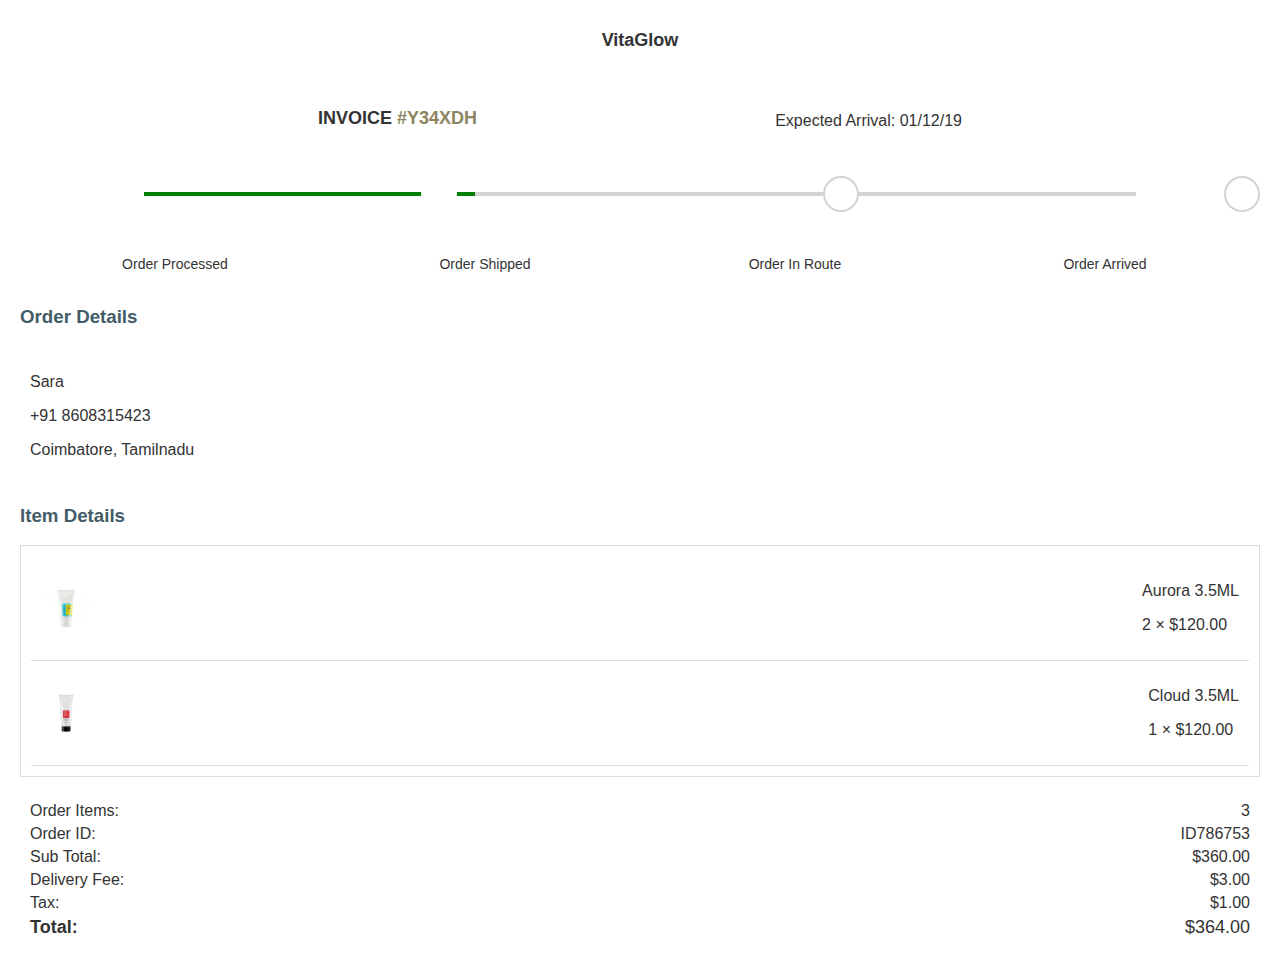
<file: track.html>
<!DOCTYPE html>
<html lang="en">
<head>
    <meta charset="UTF-8">
    <meta name="viewport" content="width=device-width, initial-scale=1.0">
    <title>Order Tracking</title>
    <link rel="stylesheet" href="https://site-assets.fontawesome.com/releases/v6.7.1/css/all.css">
    <link rel="stylesheet" href=
  "https://site-assets.fontawesome.com/releases/v6.7.1/css/duotone-regular.css">
  <link rel="stylesheet" href=
  "https://site-assets.fontawesome.com/releases/v6.7.1/css/duotone-light.css">
  <style>
        body {
            font-family: Arial, sans-serif;
            margin: 20px;
            background: #ffffff;
            color: #333;
        }

        /* Invoice Header */
        .invoice-header {
            display: flex;
            justify-content: space-evenly;
            align-items: center;
          
        }

        .invoice-id {
            color: #8d8562;
        }

        /* Progress Bar */
        .progress-container {
            display: flex;
            justify-content: space-between;
            align-items: center;
            position: relative;
            margin: 20px 0;
            padding: 10px 0;
        }

        /* The connecting progress bar */
        .progress-bar {
            position: absolute;
            height: 4px;
            background: lightgray;
            top: 50%;
            transform: translateY(-50%);
            z-index: 0;
            left: 10%; /* Start from the first checkmark */
            width: 80%; /* Span across all checkmarks */
        }

        /* The filled portion of the progress bar */
        .progress-bar-filled {
            position: absolute;
            height: 4px;
            background: green;
            top: 50%;
            transform: translateY(-50%);
            z-index: 1;
            left: 10%;
            transition: width 0.3s ease;
        }

        /* Steps (Checkmarks) */
        .step {
            width: 24px;
            height: 24px;
            background: white;
            border: 2px solid lightgray;
            border-radius: 50%;
            z-index: 2;
            position: relative;
          padding:4px;
            display: flex;
            align-items: center;
            justify-content: center;
            font-size: 14px;
        }

        .step i {
                 font-size: 24px;
       
            color: lightgray;
        }

        .step.active {
            border-color: white;
        }

        .step.active i {
            color: green;
        }

        /* Order Status Labels */
        .order-status-labels {
            display: flex;
            justify-content: space-evenly;
            font-size: 14px;
            text-align: center;
        }

        .order-status-labels p {
            width: 25%;
            text-align: center;
        }

        /* Order Details */
        .section-title {
            color: #435c67;
            margin-top: 20px;
        }

        .order-details, .summary, .items {
            padding: 10px;
            margin-top: 10px;
        }

        .items {
            border: 1px solid #ddd;
        }

        .item {
            display: flex;
            align-items: center;
            justify-content: space-between;
            padding: 10px;
            border-bottom: 1px solid #ddd;
        }

        .item img {
            width: 50px;
            height: 50px;
            border-radius: 5px;
        }

        /* Summary Section */
        .summary {
            font-size: 16px;
        }

        .summary p, .summary h3 {
            display: flex;
            justify-content: space-between;
            align-items: center;
            margin: 5px 0;
        }

        .summary h3 {
            font-size: 18px;
            font-weight: bold;
        }

        .summary p span, .summary h3 span {
            font-weight: normal;
        }
   header {
    display: flex;
    justify-content: space-between;
    align-items: center;
     margin: -20px;
     margin-bottom:10px;
    padding: 20px;
    background: white;
    font-size: 24px;
    position: relative;
    overflow: hidden;
}
.icon i, .cart-icon i {
    font-size: 30px;
}

.cart-icon {
  color:white;
    position: relative;
}

.cart-count {
    position: absolute;
    top: -5px;
    right: -5px;
    background: white;
    color: white;
  
    font-size: 14px;
    border-radius: 50%;
    padding: 4px 7px;
}
@keyframes rotate-shake {
    0%, 100% { transform: rotate(0deg); }
    20% { transform: rotate(-10deg); }
    40% { transform: rotate(10deg); }
    60% { transform: rotate(-10deg); }
    80% { transform: rotate(10deg); }
}

.cart-shaking {
    animation: rotate-shake 0.5s ease-in-out;
}
.truck-icon {
    position: relative;
    transition: transform 2s linear;
}h2 {
    font-size: 18px;
    margin-top: 10px;
}

    </style>
</head>
<body>
   <header>
        <div class="icon truck-icon">
            <i onclick="window.location.href='orderlist.html'" id="tracking" class="fas fa-arrow-left"></i>
        </div>
        <h2>VitaGlow</h2>
        <div class="cart-icon">
            <i class="fas fa-shopping-bag"></i>
            <span class="cart-count"></span>
        </div>
    </header>

    <div class="invoice-header">
        <h2>INVOICE <span class="invoice-id">#Y34XDH</span></h2>
            <p>Expected Arrival: 01/12/19</p>
    </div>

    <!-- Progress Bar -->
    <div class="progress-container">
        <div class="progress-bar"></div>
        <div class="progress-bar-filled"></div>
        <div class="step" data-step="1"><i class="fa-duotone fa-regular fa-badge-check"></i></div>
        <div class="step" data-step="2"><i class="fa-duotone fa-regular fa-badge-check"></i></div>
        <div class="step" data-step="3"><i class="fa-duotone fa-regular fa-badge-check"></i></div>
        <div class="step" data-step="4"><i class="fa-duotone fa-regular fa-badge-check"></i></div>
    </div>

    <div class="order-status-labels">
        <p>Order Processed</p>
        <p>Order Shipped</p>
        <p>Order In Route</p>
        <p>Order Arrived</p>
    </div>

    <!-- Order Details -->
    <h3 class="section-title">Order Details</h3>
    <div class="order-details">
        <p><i class="fa fa-user"></i> Sara</p>
        <p><i class="fa fa-phone"></i> +91 8608315423</p>
        <p><i class="fa fa-map-marker-alt"></i> Coimbatore, Tamilnadu</p>
    </div>

    <!-- Item Details -->
    <h3 class="section-title">Item Details</h3>
    <div class="items"></div>

    <!-- Order Summary -->
    <div class="summary">
        <p>Order Items: <span id="order-items"></span></p>
        <p>Order ID: <span>ID786753</span></p>
        <p>Sub Total: <span id="subtotal"></span></p>
        <p>Delivery Fee: <span id="delivery-fee">$3.00</span></p>
        <p>Tax: <span id="tax">$1.00</span></p>
        <h3>Total: <span id="total"></span></h3>
    </div>

    <script>
        document.addEventListener("DOMContentLoaded", function () {
            const orderStatus = 2; // Change this value (1-4) to update order status dynamically
            const products = [
                { name: "Aurora 3.5ML", quantity: 2, price: 120, image: "p1.jpg" },
                { name: "Cloud 3.5ML", quantity: 1, price: 120, image: "p2.jpg" }
            ];
            const deliveryFee = 3.00;
            const tax = 1.00;

            // Update order status
            document.querySelectorAll(".step").forEach(step => {
                const stepValue = parseInt(step.getAttribute("data-step"));
                if (stepValue <= orderStatus) {
                    step.classList.add("active");
                }
            });

            // Update progress bar
            const progressBarFilled = document.querySelector(".progress-bar-filled");
            const totalSteps = 4;
            const stepWidthPercentage = 80 / (totalSteps - 1); // 80% width divided by 3 segments
            const filledWidth = (orderStatus - 1) * stepWidthPercentage;
            progressBarFilled.style.width = `${filledWidth}%`;

            // Populate product list
            const itemsContainer = document.querySelector(".items");
            let subtotal = 0;
            let totalItems = 0;

            products.forEach(product => {
                const itemElement = document.createElement("div");
                itemElement.classList.add("item");
                itemElement.innerHTML = `
                    <img src="${product.image}" alt="${product.name}">
                    <div>
                        <p>${product.name}</p>
                        <p>${product.quantity} × $${product.price.toFixed(2)}</p>
                    </div>
                `;
                itemsContainer.appendChild(itemElement);

                subtotal += product.quantity * product.price;
                totalItems += product.quantity;
            });

            // Update totals
            document.getElementById("order-items").textContent = totalItems;
            document.getElementById("subtotal").textContent = `$${subtotal.toFixed(2)}`;
            document.getElementById("total").textContent = `$${(subtotal + deliveryFee + tax).toFixed(2)}`;
        });
    </script>
</body>
</html>
</file>
<file: styles.css>
body {
    font-family: Arial, sans-serif;
    text-align: center;
    margin: 0;
    padding: 0;
}

header {
    display: flex;
    justify-content: space-between;
    align-items: center;
    padding: 20px;
    background: white;
    font-size: 24px;
    position: relative;
    overflow: hidden;
}
       .popup {
    display: none;
    position: fixed;
    top: 0;
    left: 0;
    width: 100%;
    height: 100%;
    background-color: rgba(0, 0, 0, 0.5);
    justify-content: center;
    align-items: center;
    z-index: 9999;
    opacity: 0;
    transform: translateZ(20px);
    animation: fadeIn .6s forwards;
}

@keyframes fadeIn {
    to {
        opacity: 1;
        transform: translateZ(0);
    }
}

.popup-content {
    background: #fff;
    padding: 15px;
    border-radius: 8px;
    position: relative;
    width: 85%;
    max-width: 400px;
    padding-bottom: 60px;
    min-height: 520px; /* Added minimum height for slightly taller popup */
}

.compact-header {
    display: flex;
    align-items: center;
    gap: 10px;
    margin-bottom: 10px;
}

.small-image img {
    width: 60px;
    height: 60px;
    object-fit: cover;
    border-radius: 6px;
}

.product-info h2 {
    margin: 0;
    font-size: 20px;
}

.product-info .price {
    margin: 3px 0 0;
    color: #333;
    font-weight: 600;
    font-size: 16px;
}

.product-details {
    max-height: 400px; /* Increased slightly to match taller popup */
    overflow-y: auto;
    font-size: 14px;
    line-height: 1.4;
    text-align: left;
    padding: 10px; /* Adjusted padding for container */
    background-color: #f5f6f5; /* Soft background color */
    border-radius: 6px; /* Rounded corners for distinction */
    box-shadow: inset 0 1px 3px rgba(0,0,0,0.05); /* Subtle inset shadow */
}

.product-details::-webkit-scrollbar {
    width: 4px;
}

.product-details::-webkit-scrollbar-thumb {
    background: #888;
    border-radius: 2px;
}

.close-button {
    position: absolute;
    top: 12px;
    right: 12px;
    background: red;
    color: white;
    border: none;
    padding: 4px 8px;
    border-radius: 4px;
    cursor: pointer;
    font-size: 14px;
}

.floating-buttons {
    position: absolute;
    bottom: 10px;
    left: 50%;
    transform: translateX(-50%);
    display: flex;
    gap: 10px;
    padding: 5px;
    z-index: 10000;
}

.btn-solid {
    padding: 8px 16px;
    border: none;
    border-radius: 4px;
    font-size: 12px;
    font-weight: 600;
    text-transform: uppercase;
    color: white;
    transition: all 0.3s ease;
}

.order-now {
    background: white;
    color:black;
    border: 2px solid black;
}

.add-to-cart {
    background: black;
}

.btn-solid:hover {
    box-shadow: 0 2px 4px rgba(0,0,0,0.1);
}

.btn-solid:active {
    transform: scale(0.96);
    box-shadow: none;
}
.icon i, .cart-icon i {
    font-size: 30px;
}

.cart-icon {
    position: relative;
}

.cart-count {
    position: absolute;
    top: -5px;
    right: -5px;
    background: red;
    color: white;
    font-size: 14px;
    border-radius: 50%;
    padding: 4px 7px;
}
@keyframes rotate-shake {
    0%, 100% { transform: rotate(0deg); }
    20% { transform: rotate(-10deg); }
    40% { transform: rotate(10deg); }
    60% { transform: rotate(-10deg); }
    80% { transform: rotate(10deg); }
}

.cart-shaking {
    animation: rotate-shake 0.5s ease-in-out;
}
/* Truck animation */
.truck-icon {
    position: relative;
    transition: transform 2s linear;
}

.truck-moving {
    transform: translateX(calc(100vw - 100%));
}
main {
    padding: 20px;
    display: grid;
    grid-template-columns: 1fr 1fr; /* 2 equal columns */
    grid-template-rows: auto auto;  /* 2 rows */
}

.product {
    opacity: 0;
    transform: translateY(50px);
    animation: fadeIn 0.5s forwards;
    margin-bottom: 30px;
}

.product img {
    width: 100%;
    max-width: 300px;
    height: 300px;
    object-fit: cover;
    border-radius: 10px;
}

h2 {
    font-size: 18px;
    margin-top: 10px;
}

.stars {
    color: gold;
    font-size: 16px;
}

.price {
    font-size: 20px;
    font-weight: bold;
}

/* Animation */
@keyframes fadeIn {
    to {
        opacity: 1;
        transform: translateY(0);
    }
}
</file>
